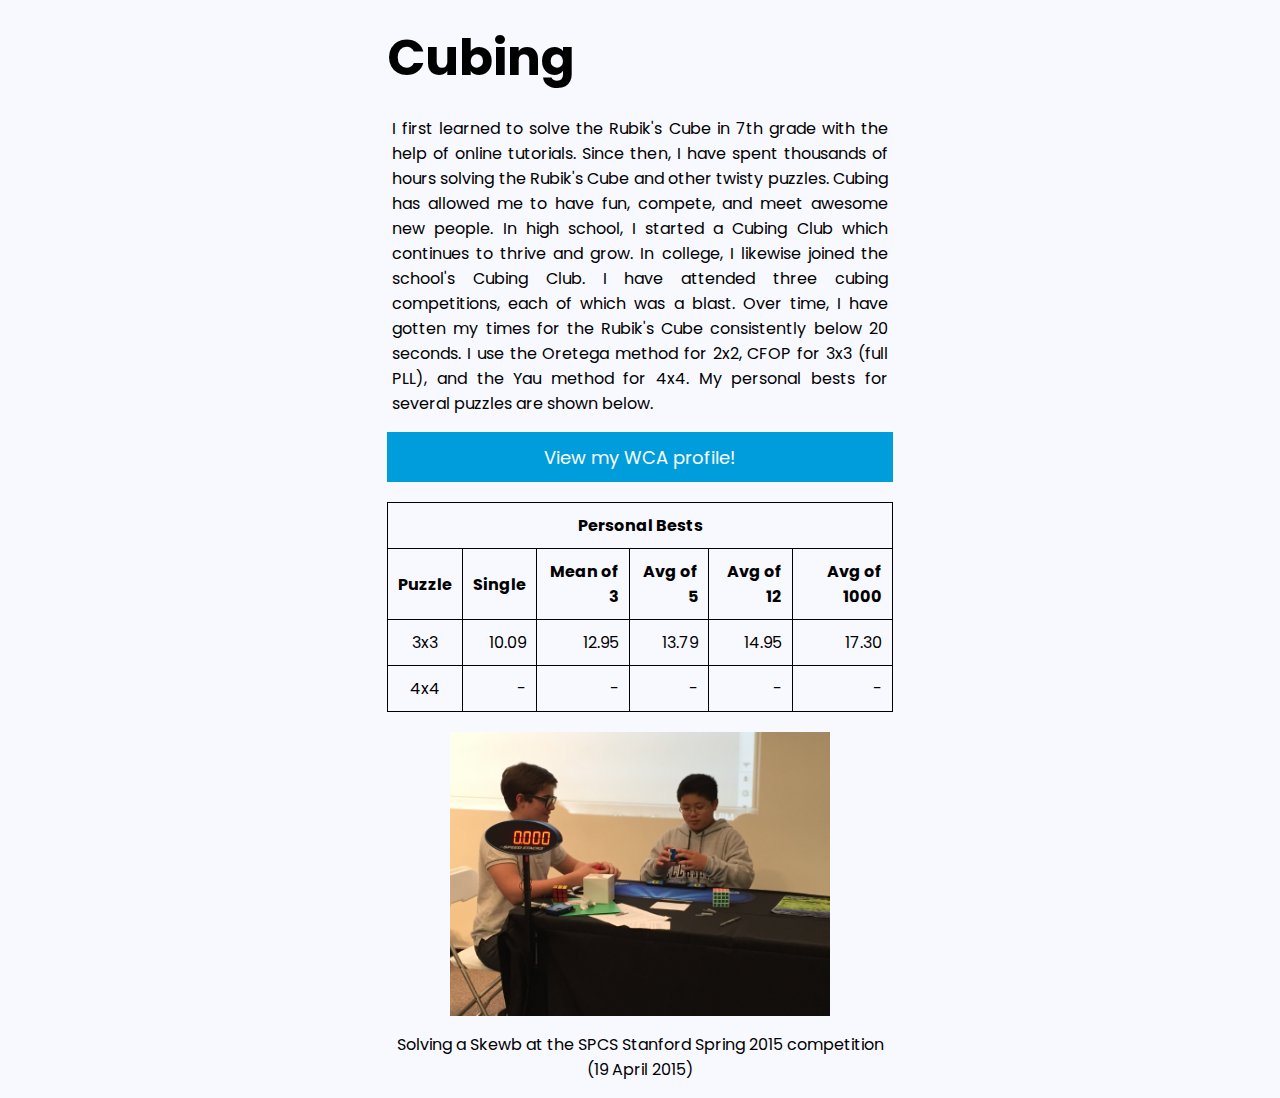
<file: portfolio/src/main/webapp/cubing.html>
<!DOCTYPE html>
<html>
  <head>
    <meta name="viewport" content="width=device-width, initial-scale=1.0" />
    <meta charset="UTF-8" />
    <title>Cubing</title>
    <link rel="icon" href="/images/IMG_1502_circular.ico" type="image/x-icon" />
    <link
      href="https://fonts.googleapis.com/css2?family=Poppins:wght@400;700&display=swap"
      rel="stylesheet"
    />
    <link rel="stylesheet" href="style.css" />
    <script src="script.js"></script>
  </head>
  <body>
    <div id="content">
      <h1>Cubing</h1>
      <p class="text-block">
        I first learned to solve the Rubik's Cube in 7th grade with the help of
        online tutorials. Since then, I have spent thousands of hours solving
        the Rubik's Cube and other twisty puzzles. Cubing has allowed me to have
        fun, compete, and meet awesome new people. In high school, I started a
        Cubing Club which continues to thrive and grow. In college, I likewise
        joined the school's Cubing Club. I have attended three cubing
        competitions, each of which was a blast. Over time, I have gotten my
        times for the Rubik's Cube consistently below 20 seconds. I use the
        Oretega method for 2x2, CFOP for 3x3 (full PLL), and the Yau method for
        4x4. My personal bests for several puzzles are shown below.
      </p>
      <a
        href="https://www.worldcubeassociation.org/persons/2015TJAN01"
        target="_blank"
      >
        <button class="center misc-button">View my WCA profile!</button>
      </a>
      <table style="width: 100%;">
        <tr>
          <th colspan="6">Personal Bests</th>
        </tr>
        <tr>
          <th class="puzzle">Puzzle</th>
          <th class="times">Single</th>
          <th class="times">Mean of 3</th>
          <th class="times">Avg of 5</th>
          <th class="times">Avg of 12</th>
          <th class="times">Avg of 1000</th>
        </tr>
        <tr>
          <td class="puzzle">3x3</td>
          <td class="times">10.09</td>
          <td class="times">12.95</td>
          <td class="times">13.79</td>
          <td class="times">14.95</td>
          <td class="times">17.30</td>
        </tr>
        <tr>
          <td class="puzzle">4x4</td>
          <td class="times">-</td>
          <td class="times">-</td>
          <td class="times">-</td>
          <td class="times">-</td>
          <td class="times">-</td>
        </tr>
      </table>
      <a href="images/IMG_0111.jpg">
        <img class="center responsive" src="images/IMG_0111.jpg" />
      </a>
      <p style="text-align: center;">
        Solving a Skewb at the SPCS Stanford Spring 2015 competition (19 April
        2015)
      </p>
    </div>
  </body>
</html>
</file>
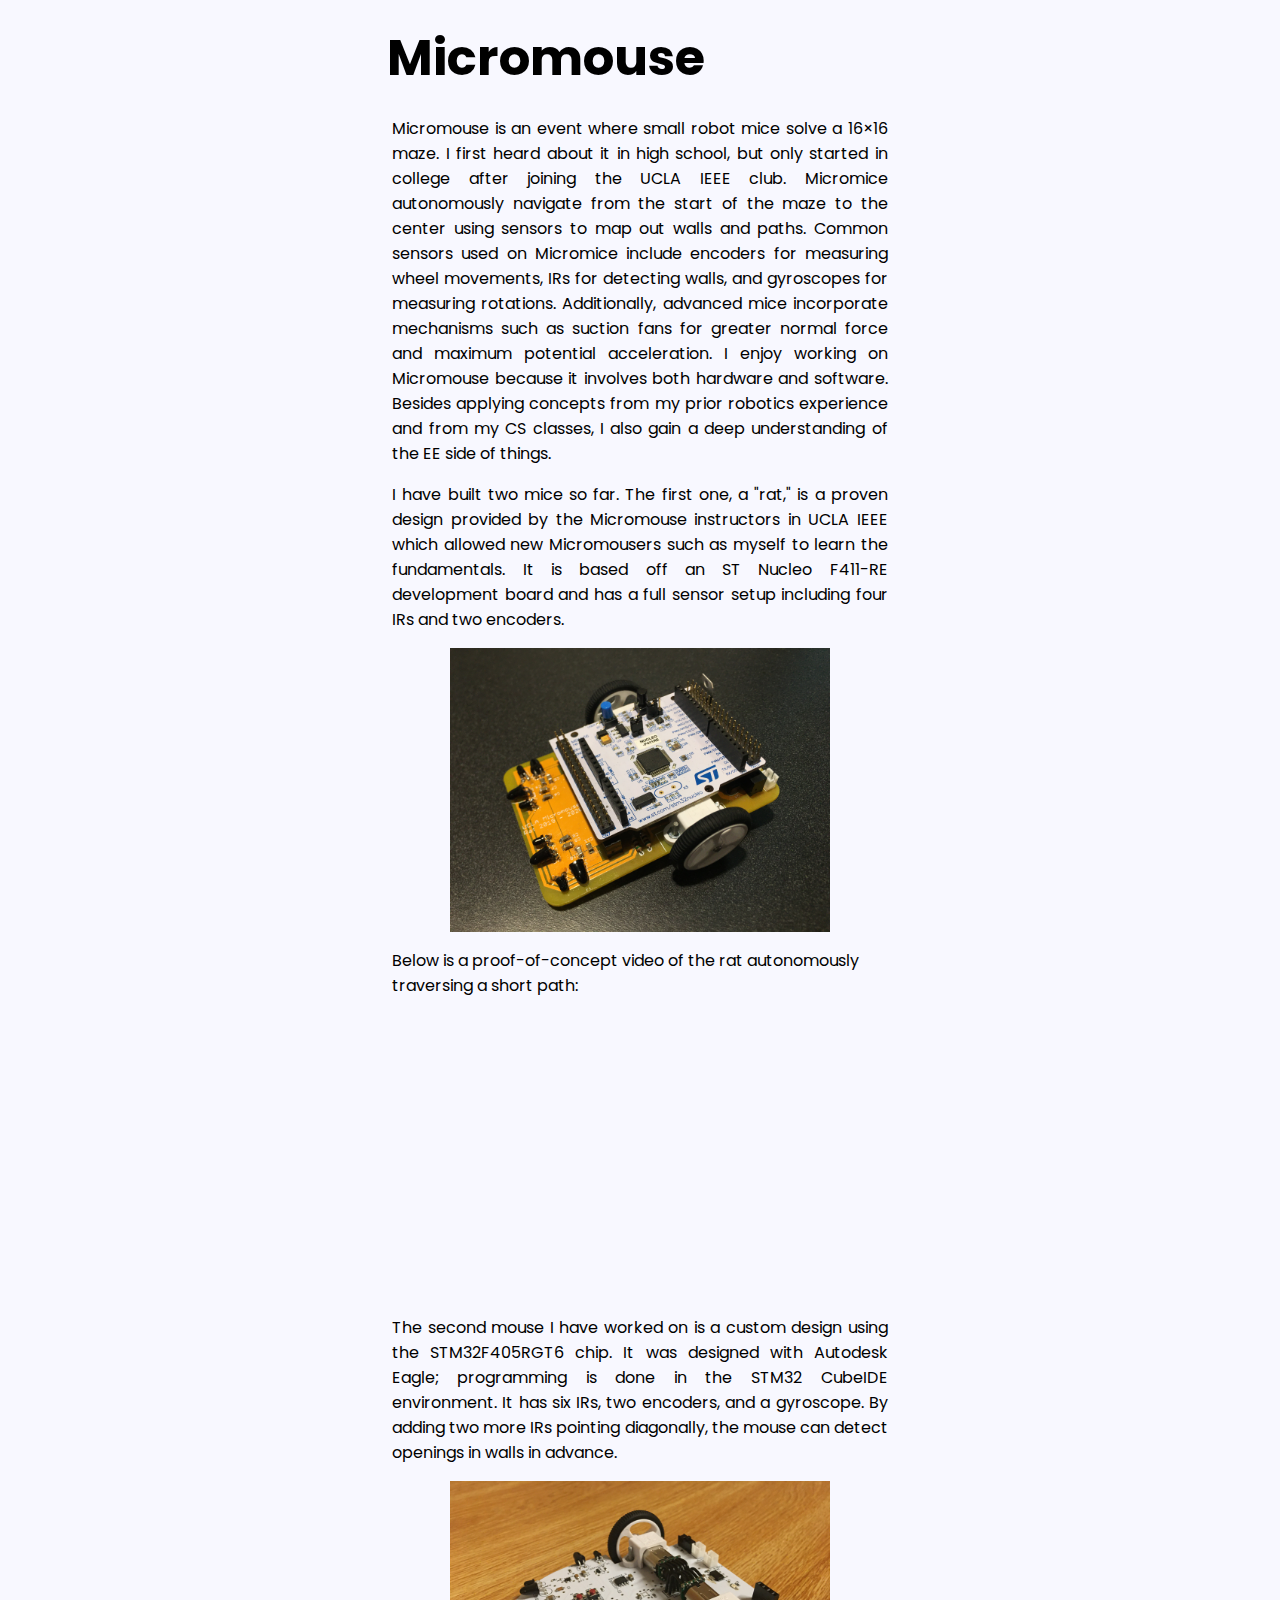
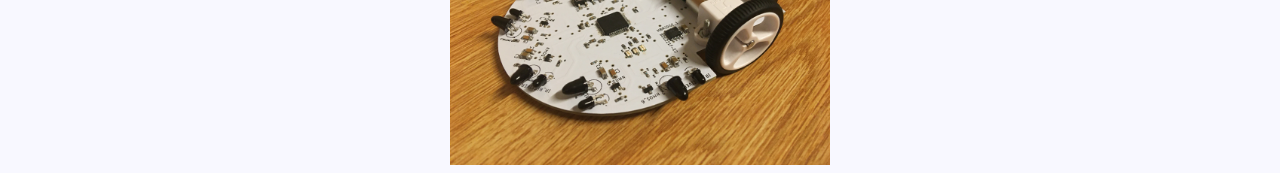
<file: portfolio/src/main/webapp/micromouse.html>
<!DOCTYPE html>
<html>
  <head>
    <meta name="viewport" content="width=device-width, initial-scale=1.0" />
    <meta charset="UTF-8" />
    <title>Micromouse</title>
    <link rel="icon" href="/images/IMG_1502_circular.ico" type="image/x-icon" />
    <link
      href="https://fonts.googleapis.com/css2?family=Poppins:wght@400;700&display=swap"
      rel="stylesheet"
    />
    <link rel="stylesheet" href="style.css" />
    <script src="script.js"></script>
  </head>
  <body>
    <div id="content">
      <h1>Micromouse</h1>
      <p class="text text-block">
        Micromouse is an event where small robot mice solve a 16×16 maze. I
        first heard about it in high school, but only started in college after
        joining the UCLA IEEE club. Micromice autonomously navigate from the
        start of the maze to the center using sensors to map out walls and
        paths. Common sensors used on Micromice include encoders for measuring
        wheel movements, IRs for detecting walls, and gyroscopes for measuring
        rotations. Additionally, advanced mice incorporate mechanisms such as
        suction fans for greater normal force and maximum potential
        acceleration. I enjoy working on Micromouse because it involves both
        hardware and software. Besides applying concepts from my prior robotics
        experience and from my CS classes, I also gain a deep understanding of
        the EE side of things.
      </p>
      <p class="text text-block">
        I have built two mice so far. The first one, a "rat," is a proven design
        provided by the Micromouse instructors in UCLA IEEE which allowed new
        Micromousers such as myself to learn the fundamentals. It is based off
        an ST Nucleo F411-RE development board and has a full sensor setup
        including four IRs and two encoders.
      </p>
      <a id="rat-link" href="images/IMG_1594.jpg">
        <img id="rat" class="center responsive" src="images/IMG_1594.jpg" />
      </a>
      <p class="text">
        Below is a proof-of-concept video of the rat autonomously traversing a
        short path:
      </p>
      <div class="resp-container">
        <iframe
          class="responsive-iframe"
          src="https://www.youtube.com/embed/nHUUiYqV9mQ"
          frameborder="0"
          allow="accelerometer; autoplay; encrypted-media; gyroscope;
	        picture-in-picture"
          allowfullscreen
        ></iframe>
      </div>
      <p class="text-block">
        The second mouse I have worked on is a custom design using the
        STM32F405RGT6 chip. It was designed with Autodesk Eagle; programming is
        done in the STM32 CubeIDE environment. It has six IRs, two encoders, and
        a gyroscope. By adding two more IRs pointing diagonally, the mouse can
        detect openings in walls in advance.
      </p>
      <a id="mm-link" href="images/IMG_2326.jpg">
        <img id="mm" class="center responsive" src="images/IMG_2326.jpg" />
      </a>
    </div>
  </body>
</html>
</file>
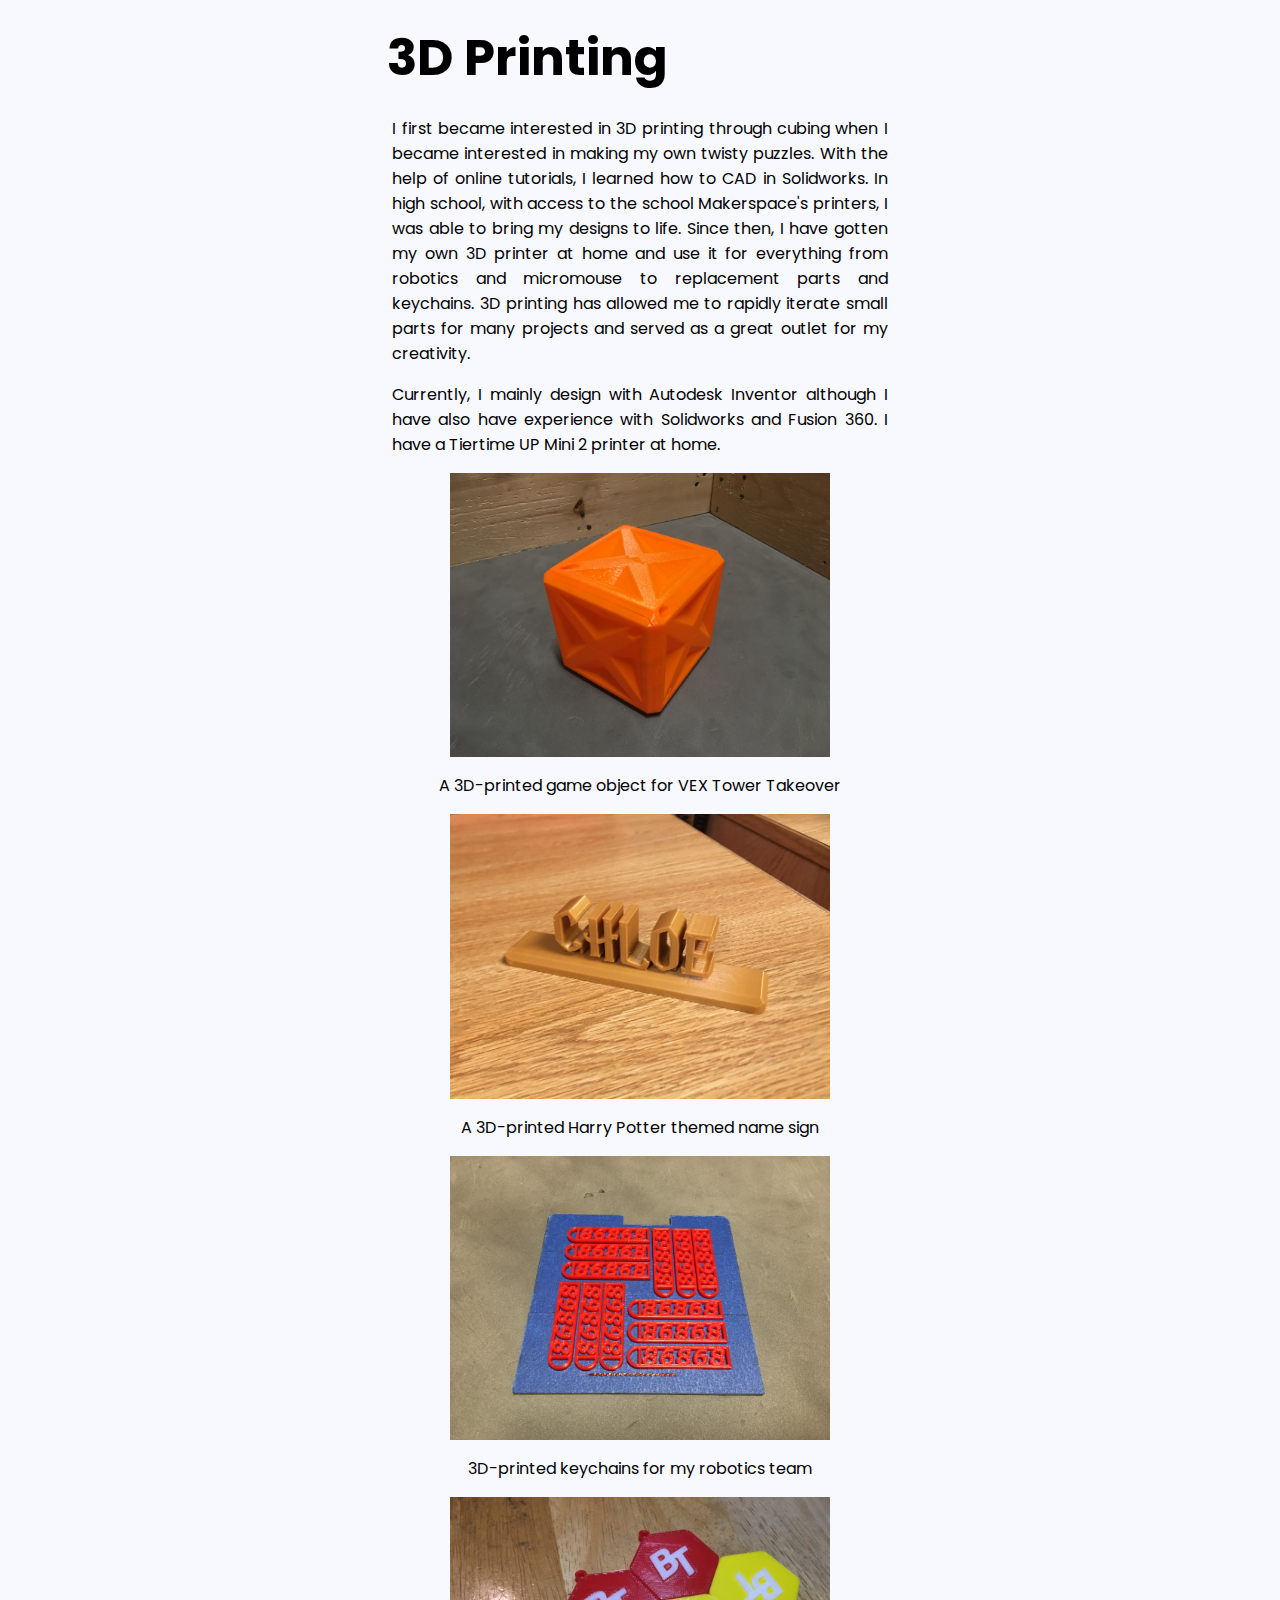
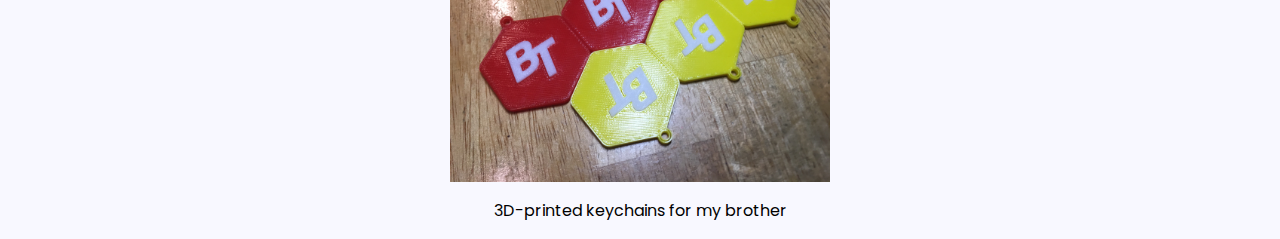
<file: portfolio/src/main/webapp/printing.html>
<!DOCTYPE html>
<html>
  <head>
    <meta name="viewport" content="width=device-width, initial-scale=1.0" />
    <meta charset="UTF-8" />
    <title>3D Printing</title>
    <link rel="icon" href="/images/IMG_1502_circular.ico" type="image/x-icon" />
    <link
      href="https://fonts.googleapis.com/css2?family=Poppins:wght@400;700&display=swap"
      rel="stylesheet"
    />
    <link rel="stylesheet" href="style.css" />
    <script src="script.js"></script>
  </head>
  <body>
    <div id="content">
      <h1>3D Printing</h1>
      <p class="text-block">
        I first became interested in 3D printing through cubing when I became
        interested in making my own twisty puzzles. With the help of online
        tutorials, I learned how to CAD in Solidworks. In high school, with
        access to the school Makerspace's printers, I was able to bring my
        designs to life. Since then, I have gotten my own 3D printer at home and
        use it for everything from robotics and micromouse to replacement parts
        and keychains. 3D printing has allowed me to rapidly iterate small parts
        for many projects and served as a great outlet for my creativity.
      </p>
      <p class="text-block">
        Currently, I mainly design with Autodesk Inventor although I have also
        have experience with Solidworks and Fusion 360. I have a Tiertime UP
        Mini 2 printer at home.
      </p>
      <a href="images/IMG_0663.jpg">
        <img class="center responsive" src="images/IMG_0663.jpg" />
      </a>
      <p style="text-align: center;">
        A 3D-printed game object for VEX Tower Takeover
      </p>
      <a href="images/IMG_1814.jpg">
        <img class="center responsive" src="images/IMG_1814.jpg" />
      </a>
      <p style="text-align: center;">
        A 3D-printed Harry Potter themed name sign
      </p>
      <a href="images/IMG_0593.jpg">
        <img class="center responsive" src="images/IMG_0593.jpg" />
      </a>
      <p style="text-align: center;">
        3D-printed keychains for my robotics team
      </p>
      <a href="images/IMG_0926.jpg">
        <img class="center responsive" src="images/IMG_0926.jpg" />
      </a>
      <p style="text-align: center;">3D-printed keychains for my brother</p>
    </div>
  </body>
</html>
</file>
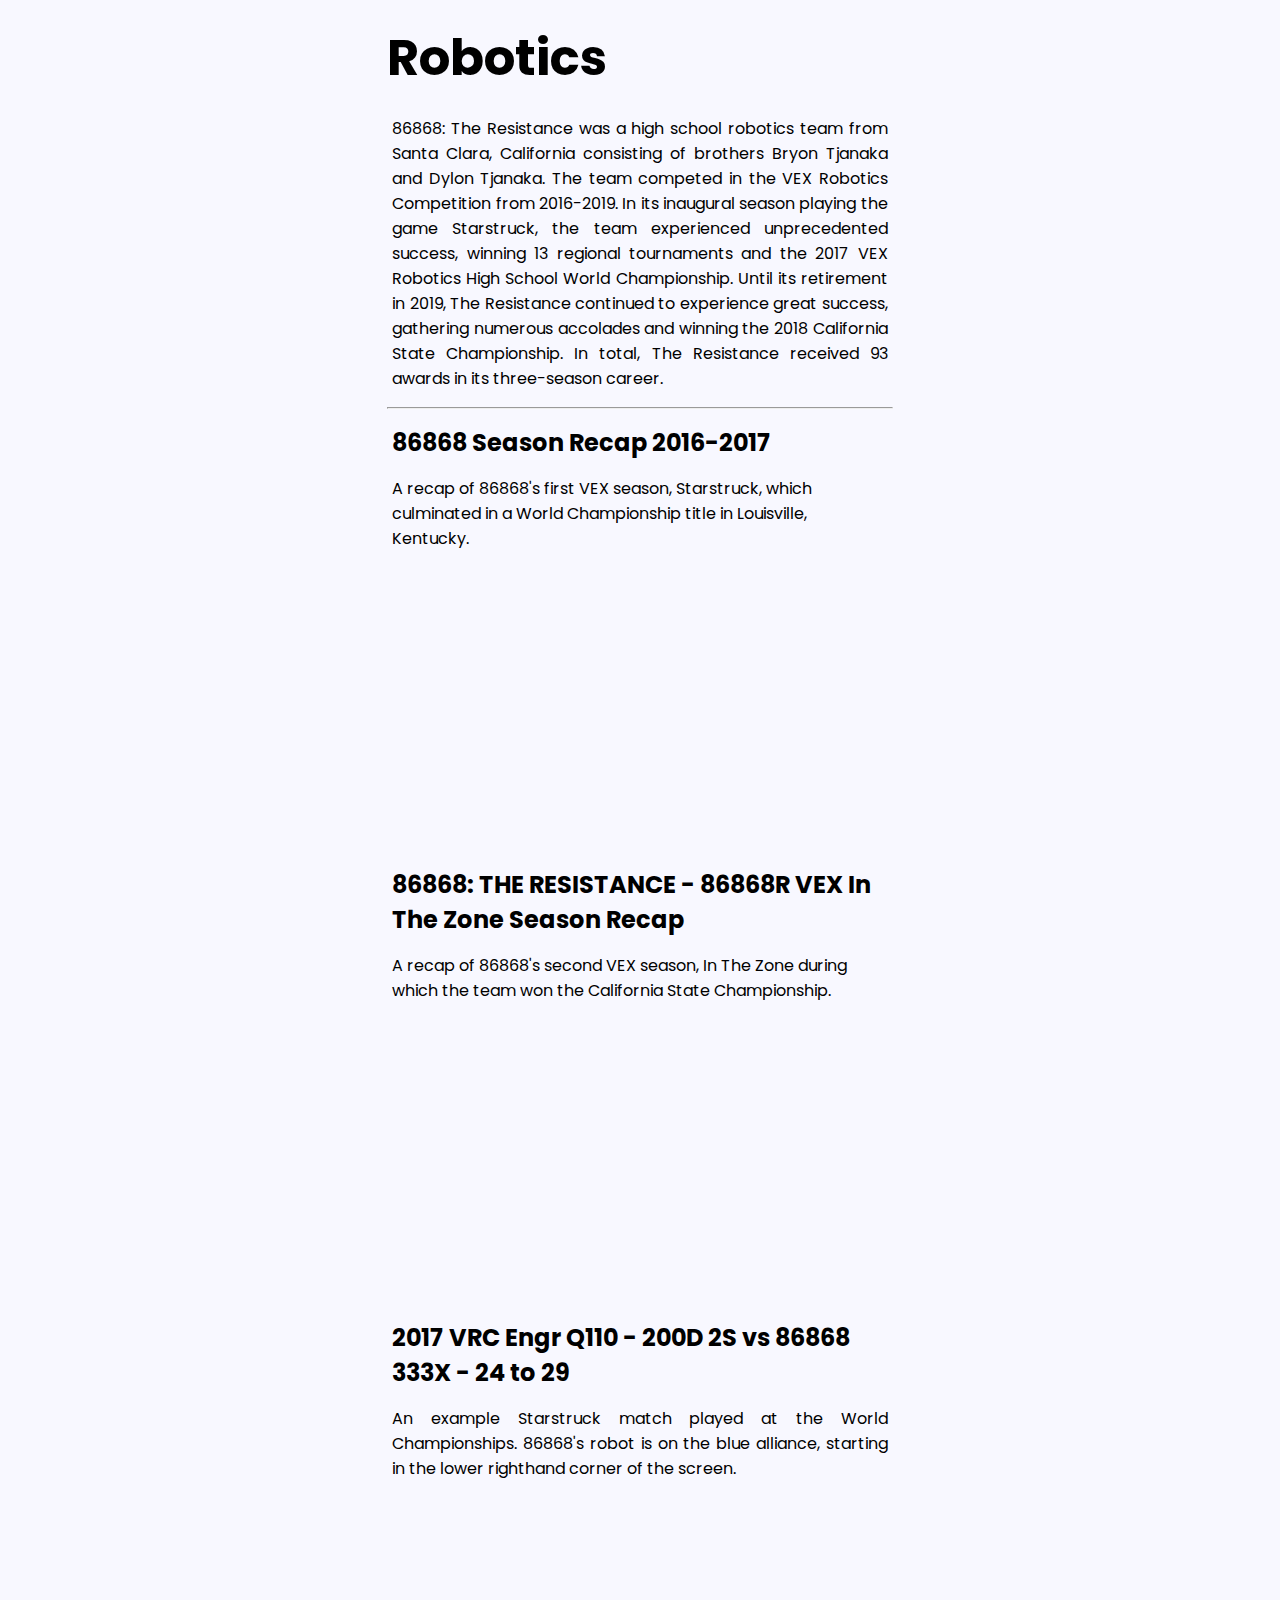
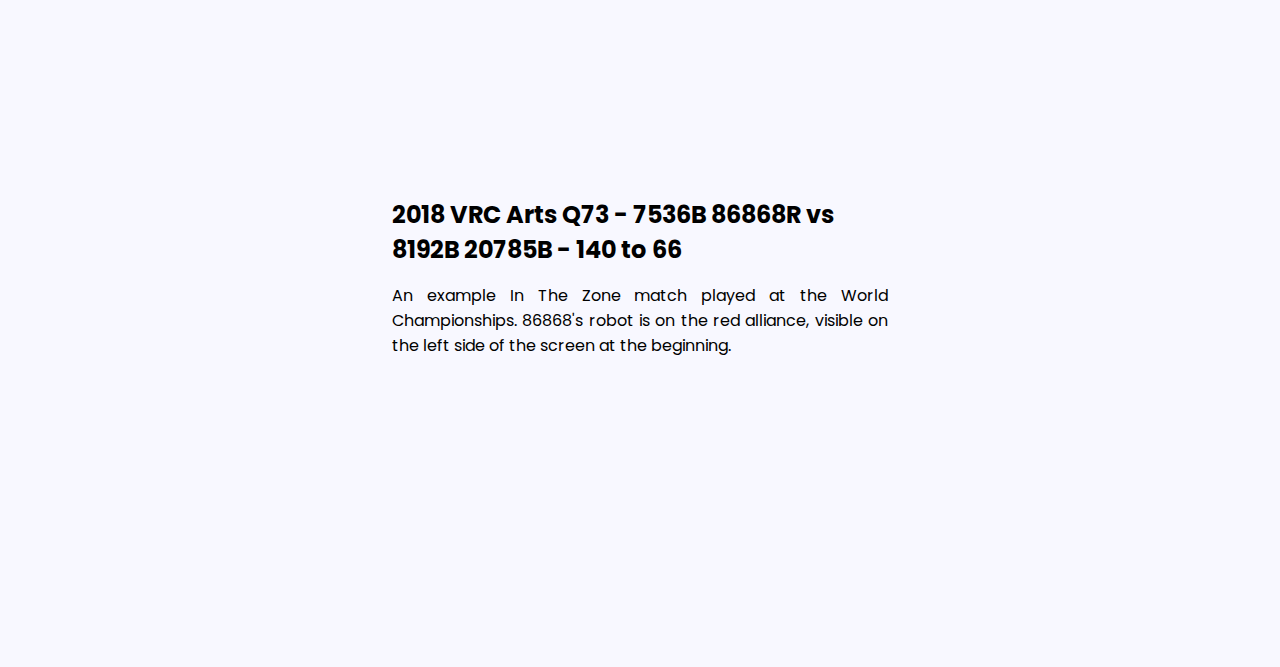
<file: portfolio/src/main/webapp/robotics.html>
<!DOCTYPE html>
<html>
  <head>
    <meta name="viewport" content="width=device-width, initial-scale=1.0" />
    <meta charset="UTF-8" />
    <title>Robotics</title>
    <link rel="icon" href="/images/IMG_1502_circular.ico" type="image/x-icon" />
    <link
      href="https://fonts.googleapis.com/css2?family=Poppins:wght@400;700&display=swap"
      rel="stylesheet"
    />
    <link rel="stylesheet" href="style.css" />
    <script src="script.js"></script>
  </head>
  <body>
    <div id="content">
      <h1>Robotics</h1>
      <p class="text-block">
        86868: The Resistance was a high school robotics team from Santa Clara,
        California consisting of brothers Bryon Tjanaka and Dylon Tjanaka. The
        team competed in the VEX Robotics Competition from 2016-2019. In its
        inaugural season playing the game Starstruck, the team experienced
        unprecedented success, winning 13 regional tournaments and the 2017 VEX
        Robotics High School World Championship. Until its retirement in 2019,
        The Resistance continued to experience great success, gathering numerous
        accolades and winning the 2018 California State Championship. In total,
        The Resistance received 93 awards in its three-season career.
      </p>
      <hr />
      <h2>86868 Season Recap 2016-2017</h2>
      <p>
        A recap of 86868's first VEX season, Starstruck, which culminated in a
        World Championship title in Louisville, Kentucky.
      </p>
      <div class="resp-container">
        <iframe
          class="responsive-iframe"
          src="https://www.youtube.com/embed/hUtrqf6Oids"
          frameborder="0"
          allow="accelerometer; autoplay; encrypted-media; gyroscope;
	        picture-in-picture"
          allowfullscreen
        ></iframe>
      </div>
      <h2>86868: THE RESISTANCE - 86868R VEX In The Zone Season Recap</h2>
      <p>
        A recap of 86868's second VEX season, In The Zone during which the team
        won the California State Championship.
      </p>
      <div class="resp-container">
        <iframe
          class="responsive-iframe"
          src="https://www.youtube.com/embed/eGpasQFLgAY"
          frameborder="0"
          allow="accelerometer; autoplay; encrypted-media; gyroscope;
	        picture-in-picture"
          allowfullscreen
        ></iframe>
      </div>
      <h2>2017 VRC Engr Q110 - 200D 2S vs 86868 333X - 24 to 29</h2>
      <p class="text-block">
        An example Starstruck match played at the World Championships. 86868's
        robot is on the blue alliance, starting in the lower righthand corner of
        the screen.
      </p>
      <div class="resp-container">
        <iframe
          class="responsive-iframe"
          src="https://www.youtube.com/embed/A8gQNJh9yCM"
          frameborder="0"
          allow="accelerometer; autoplay; encrypted-media; gyroscope;
	        picture-in-picture"
          allowfullscreen
        ></iframe>
      </div>
      <h2>2018 VRC Arts Q73 - 7536B 86868R vs 8192B 20785B - 140 to 66</h2>
      <p class="text-block">
        An example In The Zone match played at the World Championships. 86868's
        robot is on the red alliance, visible on the left side of the screen at
        the beginning.
      </p>
      <div class="resp-container">
        <iframe
          class="responsive-iframe"
          src="https://www.youtube.com/embed/5tjxxdGJM0I"
          frameborder="0"
          allow="accelerometer; autoplay; encrypted-media; gyroscope;
	        picture-in-picture"
          allowfullscreen
        ></iframe>
      </div>
    </div>
  </body>
</html>
</file>
<file: portfolio/src/main/webapp/style.css>
* {
  box-sizing: border-box;
}

body {
  background-color: #f8f8ff;
  font-family: "Poppins", sans-serif;
}

button,
input,
select,
option {
  font-family: "Poppins", sans-serif;
}

button:disabled {
  opacity: 0.7;
  cursor: not-allowed;
}

#gallery img {
  cursor: pointer;
}

h1 {
  font-size: 50px;
  margin-top: 20px;
  margin-bottom: 20px;
}

h2 {
  margin-top: 16px;
  margin-bottom: 16px;
}

h3 {
  font-size: 20px;
}

a {
  text-decoration: none;
}

#content {
  margin-left: auto;
  margin-right: auto;
  width: 40%;
}

#content-container {
  margin-top: 20px;
  margin-bottom: 20px;
}

#widgets {
  margin-top: 20px;
  margin-bottom: 20px;
}

table,
th,
td {
  border: 1px solid black;
  border-collapse: collapse;
}

table {
  margin-top: 20px;
  margin-bottom: 20px;
}

th,
td {
  padding: 10px;
}

.puzzle {
  text-align: center;
}

.times {
  text-align: right;
}

.text-block {
  text-align: justify;
}

.fa {
  padding: 10px;
  width: 100%;
  text-align: center;
  text-decoration: none;
  margin-top: 20px;
  margin-bottom: 20px;
}

.fa:hover {
  opacity: 0.7;
}

.fa-linkedin {
  background: #007bb5;
  color: white;
}

.fa-github {
  background: #6f42c1;
  color: white;
}

.fa-youtube {
  background: #bb0000;
  color: white;
}

.fa-instagram {
  background: #125688;
  color: white;
}

#links button,
#links-2 button {
  width: 100%;
  height: 50px;
}

#links,
#links-2 {
  text-align: center;
}

#canvas-1 {
  padding-left: 0;
  padding-right: 0;
  margin-left: auto;
  margin-right: auto;
  display: block;
}

.center,
iframe {
  display: block;
  margin-left: auto;
  margin-right: auto;
}

.responsive {
  width: 50%;
  height: auto;
}

.row::after {
  content: "";
  clear: both;
  display: table;
}

.col-1 {
  width: 8.33%;
}
.col-2 {
  width: 16.66%;
}
.col-3 {
  width: 25%;
}
.col-4 {
  width: 33.33%;
}
.col-5 {
  width: 41.66%;
}
.col-6 {
  width: 50%;
}
.col-7 {
  width: 58.33%;
}
.col-8 {
  width: 66.66%;
}
.col-9 {
  width: 75%;
}
.col-10 {
  width: 83.33%;
}
.col-11 {
  width: 91.66%;
}
.col-12 {
  width: 100%;
}

.tac-cont {
  font-size: 0px;
}

.tictactoe {
  border: 1px solid #f8f8ff;
  width: 100px;
  height: 100px;
  font-size: 25px;
  background-color: black;
  vertical-align: top;
}

[class*="col-"] {
  float: left;
}

.misc-button {
  height: 50px;
  width: 50%;
  background-color: #009ddc;
  border: none;
  color: white;
  cursor: pointer;
  font-size: large;
}

.interest-button {
  border: none;
  color: white;
  cursor: pointer;
  font-size: large;
}

.odd {
  background-color: #16c172;
}

.even {
  background-color: #0ccf75;
}

button:hover {
  opacity: 0.7;
}

.resp-container {
  position: relative;
  overflow: hidden;
  padding-top: 56.25%;
}

#resp-strava {
  width: 100%;
  height: 160px;
  margin-bottom: 20px;
}

.responsive-iframe {
  position: absolute;
  top: 0;
  left: 0;
  bottom: 0;
  right: 0;
  width: 100%;
  height: 100%;
  border: none;
}

#reset,
#bridge-blog {
  margin-top: 20px;
  margin-bottom: 20px;
}

#comment-box {
  width: 100%;
  height: 100px;
  margin-bottom: 20px;
}

.commenter-name {
  margin-bottom: 0px;
}

.commenter-time {
  margin-top: 0px;
}

#view-comments {
  height: 30px;
  width: 25%;
  background-color: #009ddc;
  border: none;
  color: white;
  cursor: pointer;
  font-size: small;
}

#map {
  height: 650px;
  width: 100%;
  float: left;
}

.slideshow {
  width: 100%;
  height: auto;
  display: block;
  margin-left: auto;
  margin-right: auto;
}

.slideshow-button {
  float: left;
  height: 50px;
  width: 50%;
  background-color: #009ddc;
  border: none;
  color: white;
  cursor: pointer;
  font-size: large;
  margin-bottom: 16px;
}

#half-content-container {
  padding-left: 10px;
  float: left;
  width: 50%;
  text-align: justify;
}

#half-content-container img {
  display: block;
}

#half-content-container button {
  width: 100%;
}

#bridge-video,
.stirrer {
  margin-bottom: 20px;
}

#bridge-video {
  width: 100%;
}

#bridge-text {
  width: 100%;
  float: left;
}

#content-logged-in {
  display: none;
}

#brush-options {
  margin-top: 20px;
}

@media only screen and (max-width: 1600px) {
  #map,
  #half-content-container {
    width: 100%;
  }

  #half-content-container {
    padding-left: 0px;
    margin-top: 20px;
  }
  .misc-button {
    width: 100%;
  }
  .responsive {
    width: 75%;
  }
  p:not(.no-pad),
  h2,
  h3 {
    padding-left: 5px;
    padding-right: 5px;
  }
  #misc-link {
    background-color: #16c172;
  }
  [class*="col-"] {
    width: 100%;
  }
  .fa {
    margin-top: 0px;
    margin-bottom: 0px;
  }
  .fa-linkedin {
    margin-top: 20px;
  }
}

@media only screen and (max-width: 1000px) {
  #content {
    width: 75%;
  }
}

@media only screen and (max-width: 600px) {
  #content,
  .responsive {
    width: 100%;
  }
}
</file>
